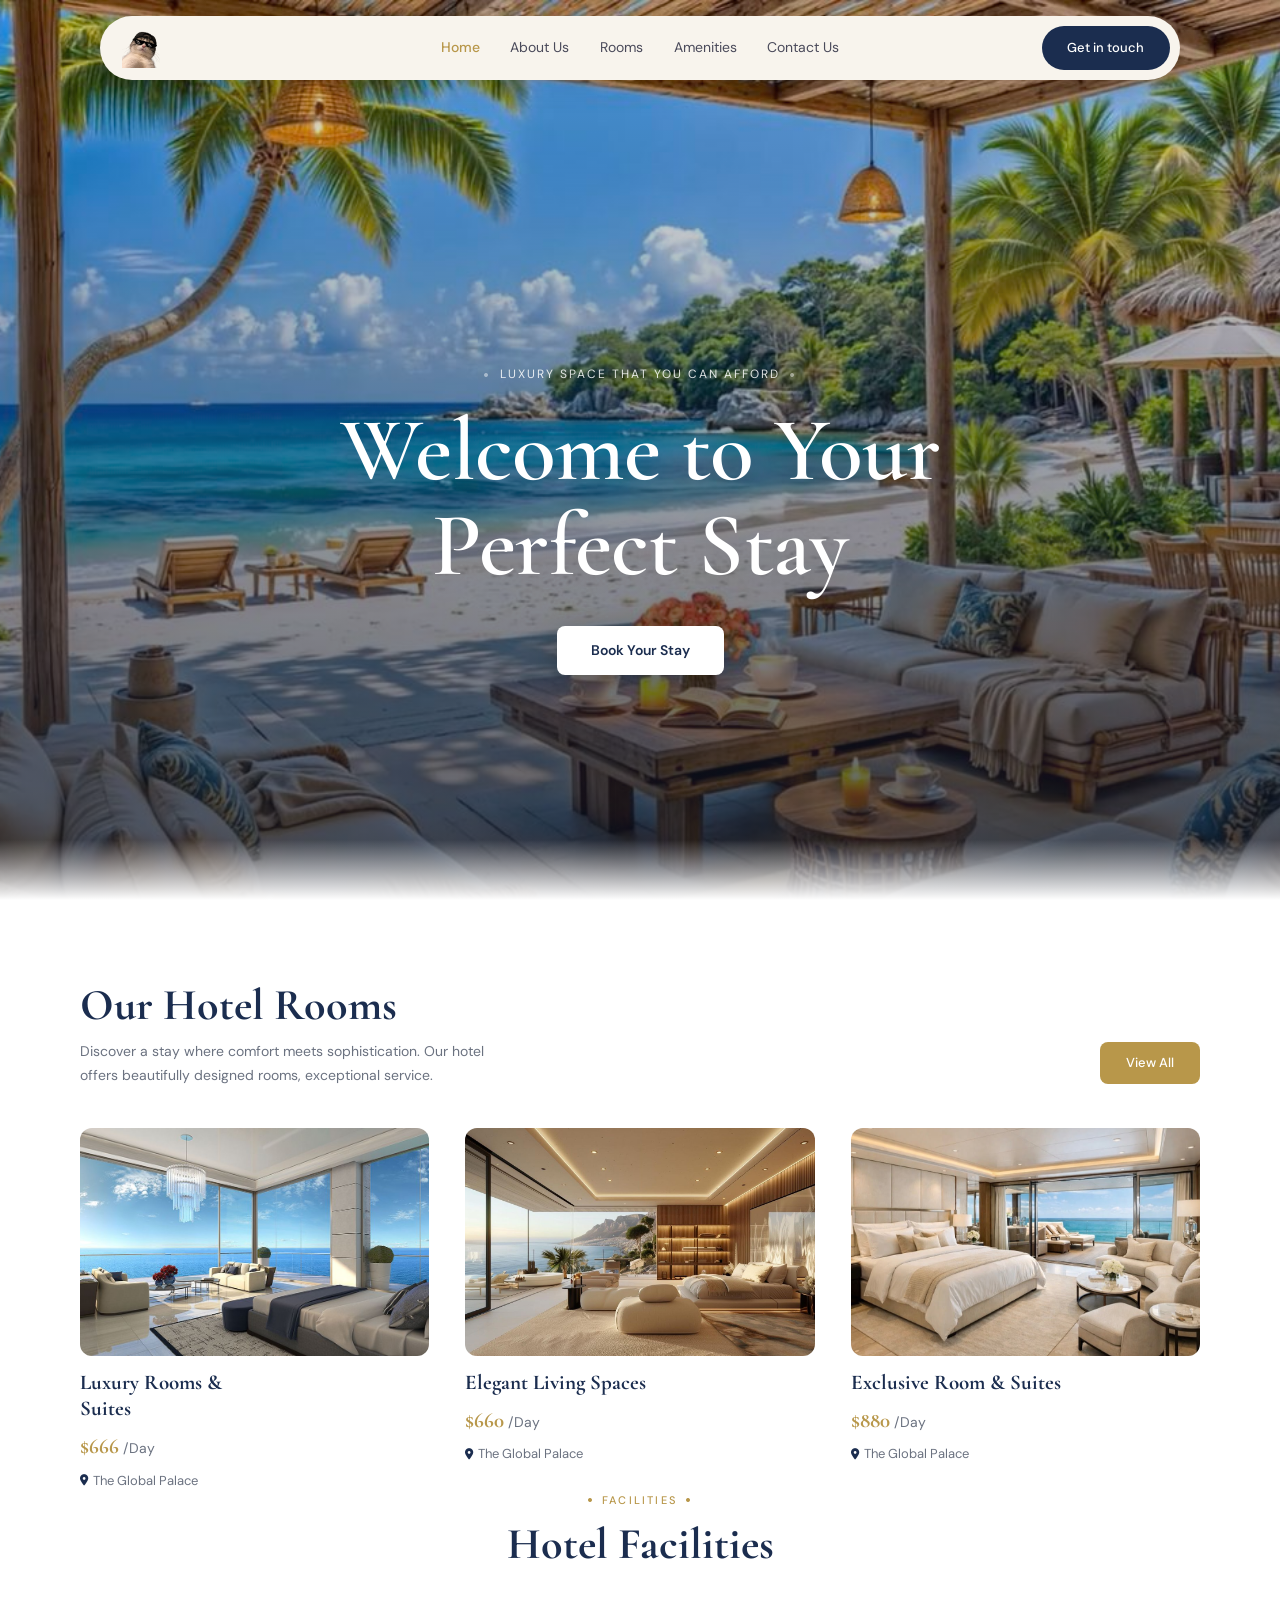
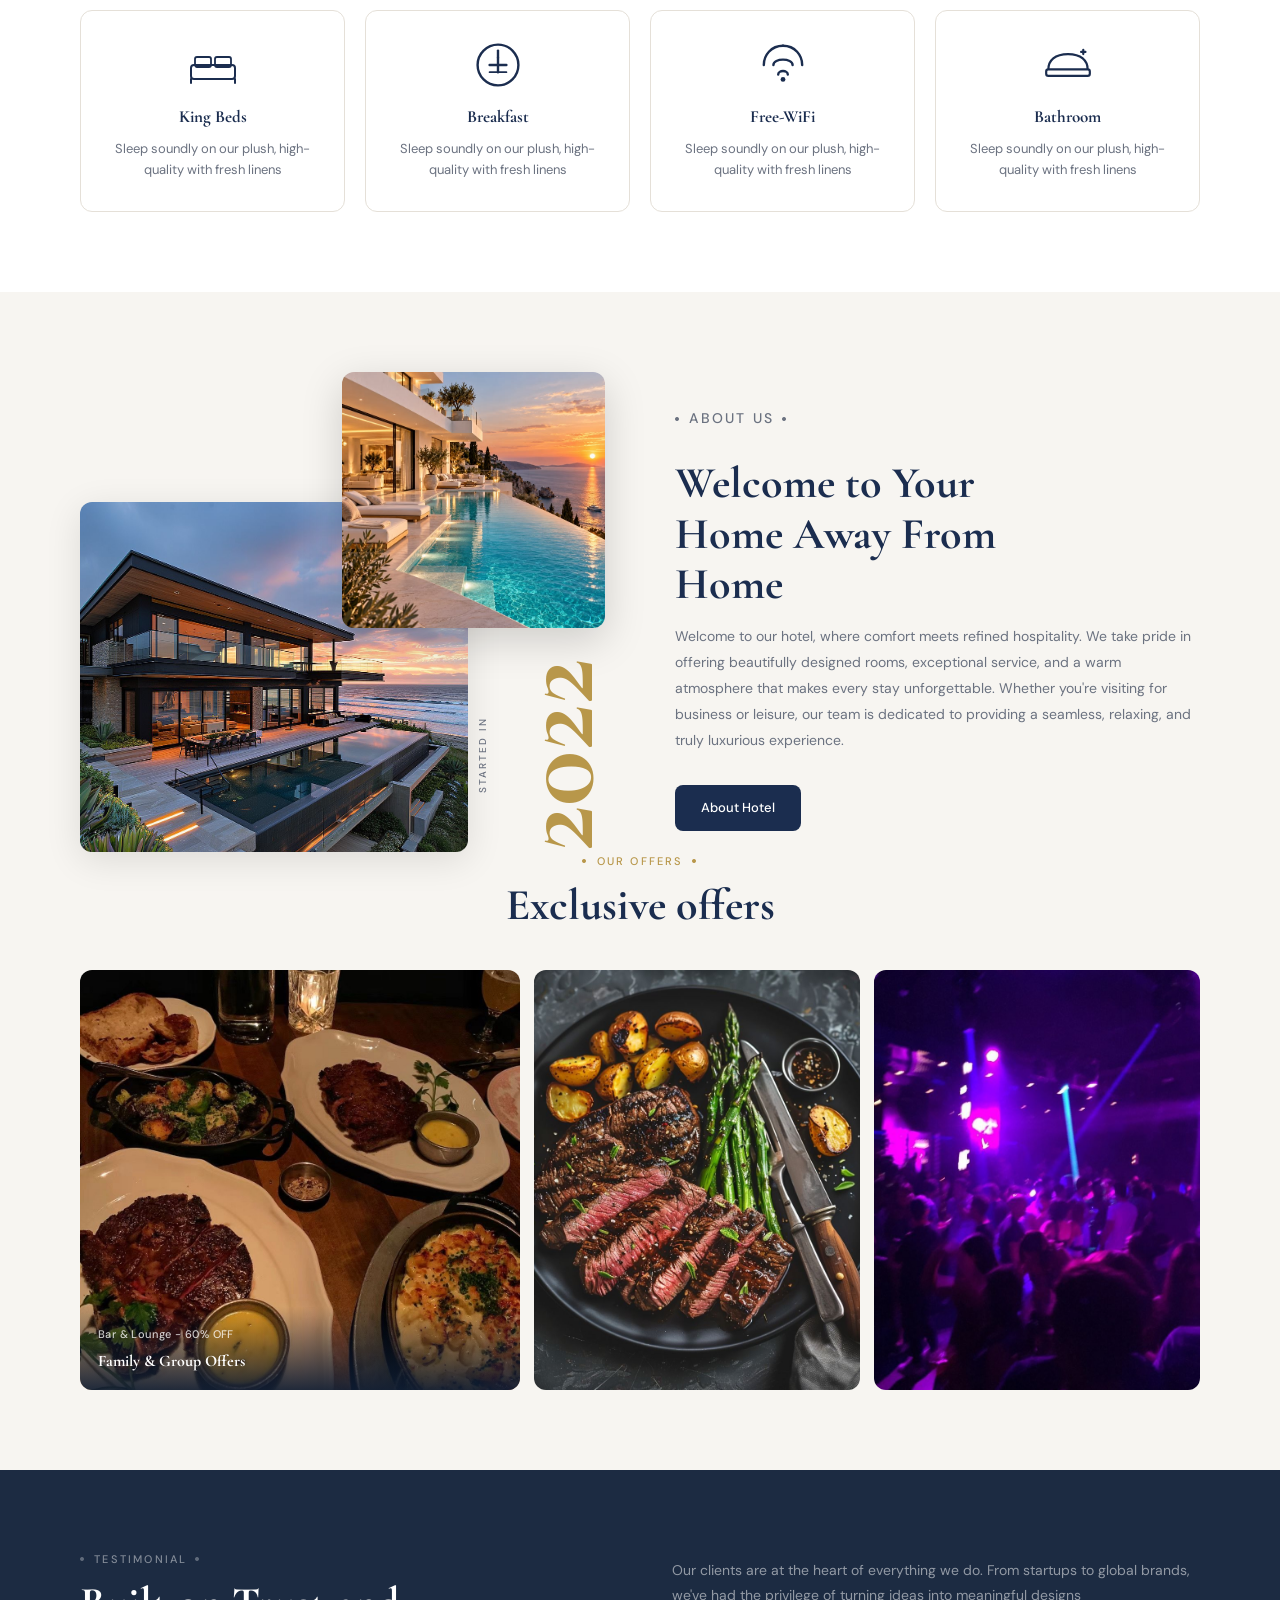
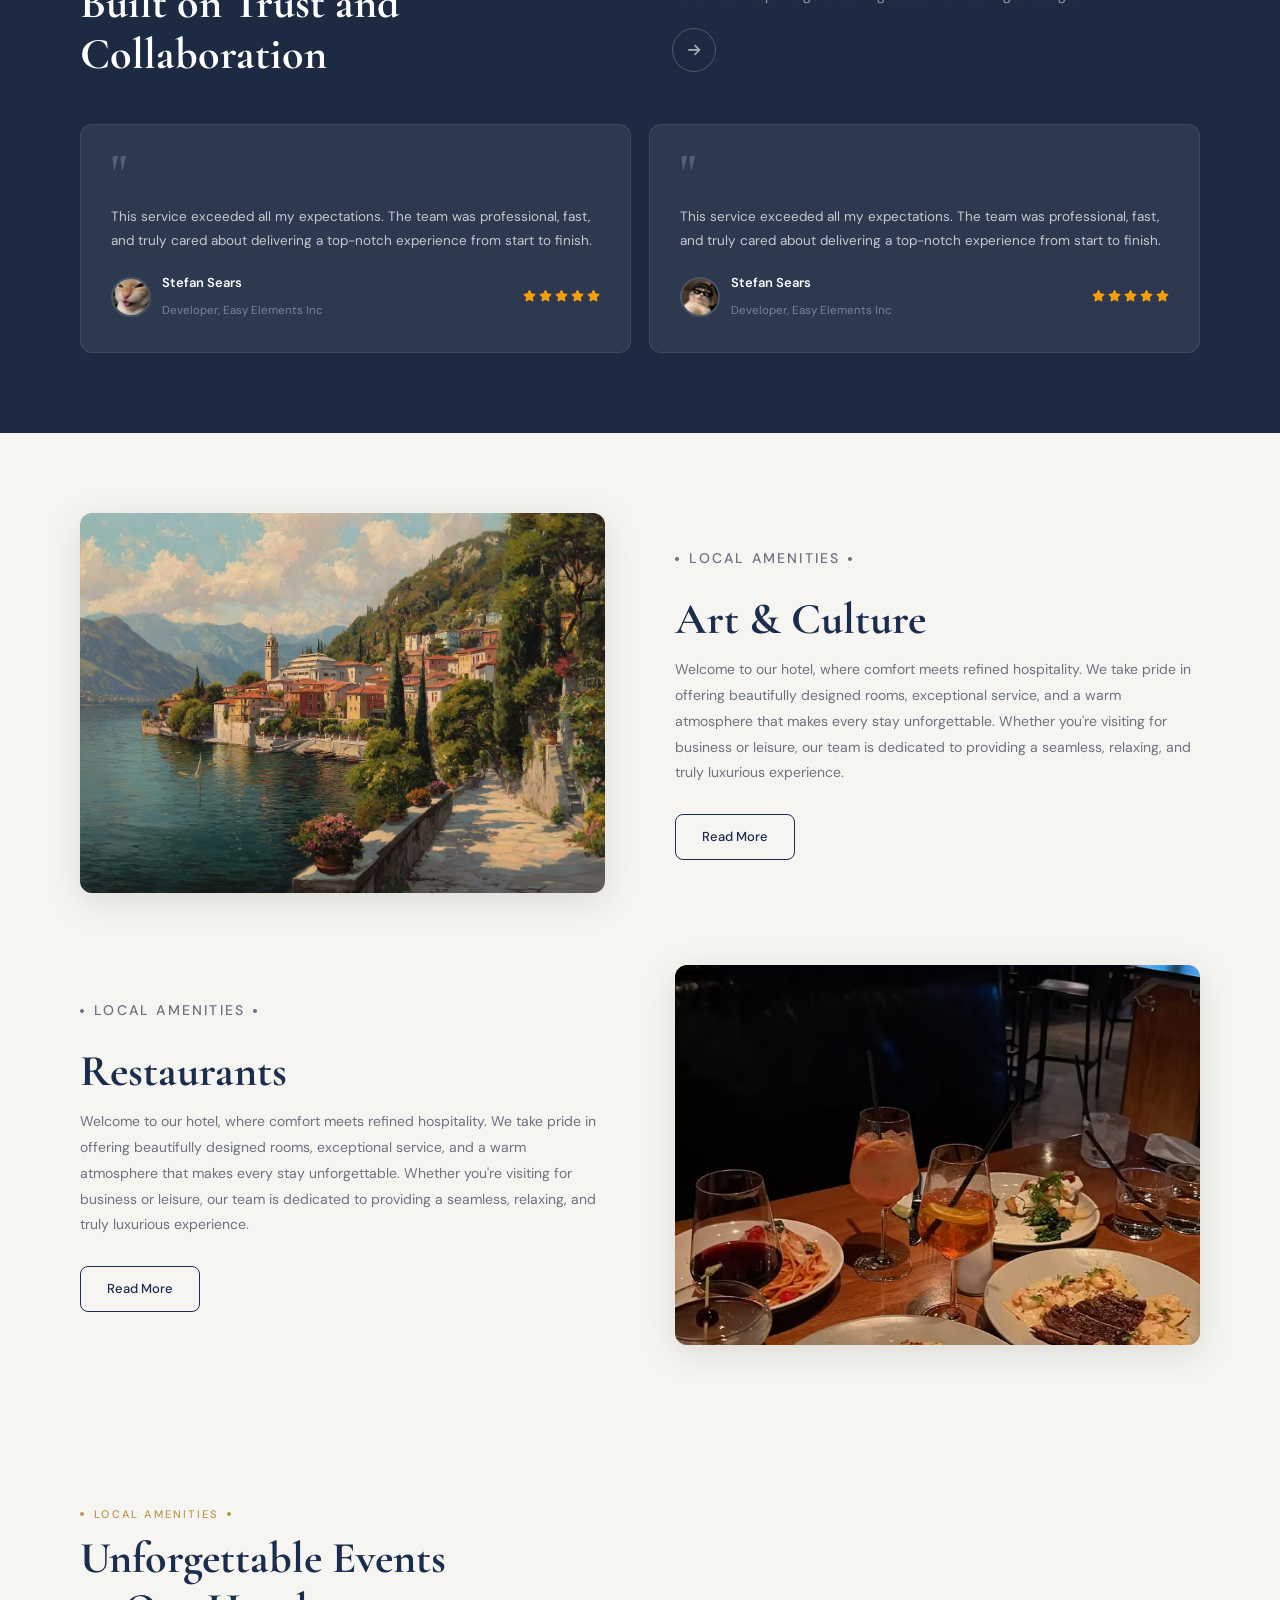
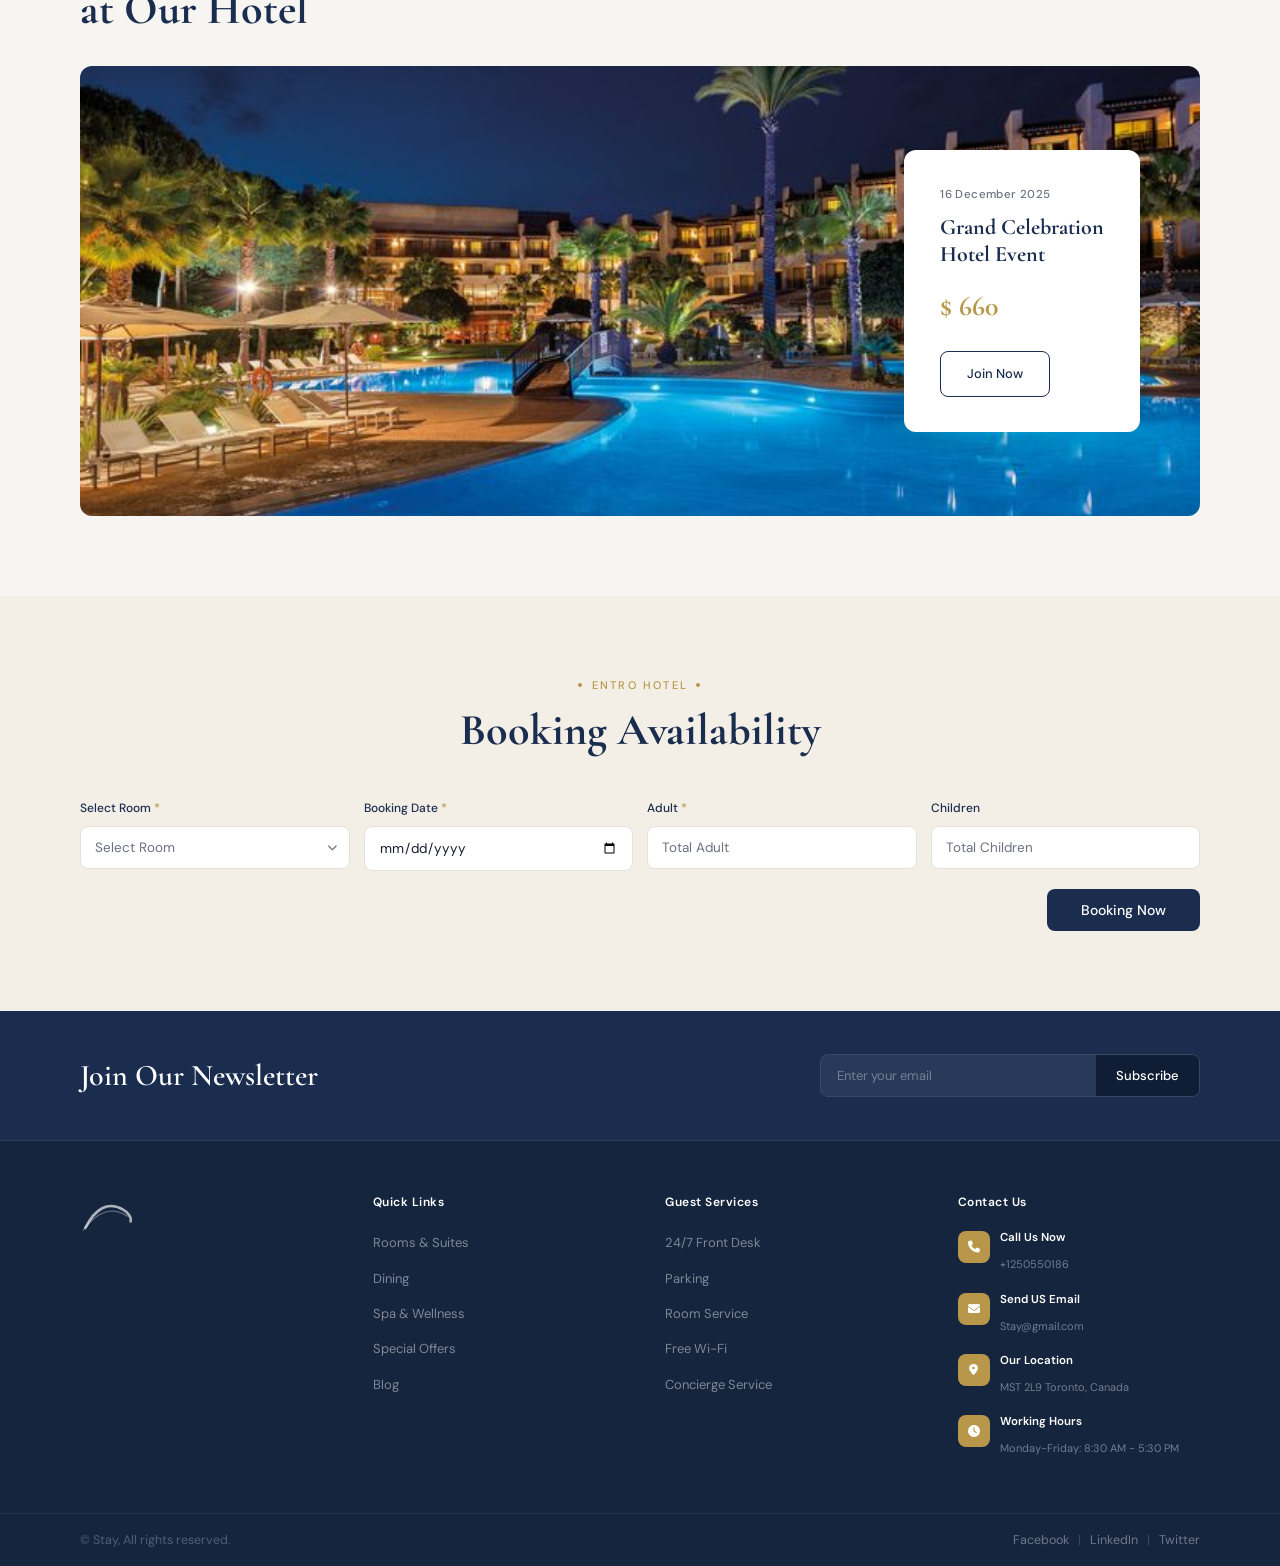
<file: index.html>
<!DOCTYPE html>
<html lang="en">
<head>
  <meta charset="UTF-8" />
  <meta name="viewport" content="width=device-width, initial-scale=1.0" />
  <meta name="description" content="Stay Luxury Hotel — Experience world-class comfort, beautifully designed rooms, fine dining and exceptional service in the heart of the city." />
  <title>Luxury Hotel</title>
  <link rel="preconnect" href="https://fonts.googleapis.com" />
  <link rel="preconnect" href="https://fonts.gstatic.com" crossorigin />
  <link href="https://fonts.googleapis.com/css2?family=Cormorant+Garamond:ital,wght@0,400;0,600;0,700;1,400;1,600&family=DM+Sans:wght@300;400;500;600&display=swap" rel="stylesheet" />
  <link rel="stylesheet" href="https://cdnjs.cloudflare.com/ajax/libs/font-awesome/6.5.0/css/all.min.css" />
  <link rel="stylesheet" href="style.css" />
</head>
<body>

  <header class="navbar" id="navbar">
    <div class="nav-pill">
      <a href="#home" class="nav-logo">
        <img src="images/img00.png" alt="Stay Hotel Logo" class="nav-logo-img" />
      </a>
      <nav class="nav-links" id="navLinks">
        <a href="#home" class="nav-link active">Home</a>
        <a href="#about" class="nav-link">About Us</a>
        <a href="#rooms" class="nav-link">Rooms</a>
        <a href="#amenities" class="nav-link">Amenities</a>
        <a href="#contact" class="nav-link">Contact Us</a>
      </nav>
      <a href="#booking" class="btn-touch">Get in touch</a>
      <button class="hamburger" id="hamburger" aria-label="Menu">
        <span></span><span></span><span></span>
      </button>
    </div>
  </header>

  <section class="hero" id="home">
    <div class="hero-bg">
      <img src="images/img.jpg" alt="Luxury Hotel" />
      <div class="hero-overlay"></div>
    </div>
    <div class="hero-content">
      <p class="hero-eyebrow">
        <i class="fas fa-circle"></i> Luxury Space That You Can Afford <i class="fas fa-circle"></i>
      </p>
      <h1 class="hero-title">Welcome to Your<br />Perfect Stay</h1>
      <a href="#rooms" class="btn-hero">Book Your Stay</a>
    </div>
  </section>

  <section class="rooms-fac-section" id="rooms">
    <div class="container">

      <div class="rooms-header">
        <div>
          <h2 class="sec-title">Our Hotel Rooms</h2>
          <p class="sec-desc">Discover a stay where comfort meets sophistication. Our hotel offers beautifully designed rooms, exceptional service.</p>
        </div>
        <a href="#" class="btn-view-all">View All</a>
      </div>
      <div class="rooms-grid">
        <div class="room-card reveal">
          <div class="room-img-wrap">
            <img src="images/img1.jpg" alt="Luxury Room" loading="lazy" />
          </div>
          <h3>Luxury Rooms &amp;<br />Suites</h3>
          <p class="room-price"><span>$666</span> /Day</p>
          <p class="room-loc"><i class="fas fa-location-dot"></i> The Global Palace</p>
        </div>
        <div class="room-card reveal reveal-d1">
          <div class="room-img-wrap">
            <img src="images/img2.jpg" alt="Elegant Living" loading="lazy" />
          </div>
          <h3>Elegant Living Spaces</h3>
          <p class="room-price"><span>$660</span> /Day</p>
          <p class="room-loc"><i class="fas fa-location-dot"></i> The Global Palace</p>
        </div>
        <div class="room-card reveal reveal-d2">
          <div class="room-img-wrap">
            <img src="images/img3.jpg" alt="Exclusive Suite" loading="lazy" />
          </div>
          <h3>Exclusive Room &amp; Suites</h3>
          <p class="room-price"><span>$880</span> /Day</p>
          <p class="room-loc"><i class="fas fa-location-dot"></i> The Global Palace</p>
        </div>
      </div>

      <div id="amenities">
        <p class="fac-eyebrow">
          <i class="fas fa-circle"></i> Facilities <i class="fas fa-circle"></i>
        </p>
        <h2 class="sec-title centered">Hotel Facilities</h2>
        <div class="fac-grid">
          <div class="fac-card reveal">
            <div class="fac-icon">
              <svg viewBox="0 0 48 36" fill="none"><rect x="2" y="18" width="44" height="14" rx="3" stroke="currentColor" stroke-width="2"/><rect x="6" y="10" width="16" height="10" rx="2" stroke="currentColor" stroke-width="1.8"/><rect x="26" y="10" width="16" height="10" rx="2" stroke="currentColor" stroke-width="1.8"/><line x1="2" y1="32" x2="2" y2="36" stroke="currentColor" stroke-width="2" stroke-linecap="round"/><line x1="46" y1="32" x2="46" y2="36" stroke="currentColor" stroke-width="2" stroke-linecap="round"/></svg>
            </div>
            <h4>King Beds</h4>
            <p>Sleep soundly on our plush, high-quality with fresh linens</p>
          </div>
          <div class="fac-card reveal reveal-d1">
            <div class="fac-icon">
              <svg viewBox="0 0 40 40" fill="none"><circle cx="20" cy="20" r="17" stroke="currentColor" stroke-width="2"/><line x1="20" y1="8" x2="20" y2="14" stroke="currentColor" stroke-width="2" stroke-linecap="round"/><path d="M13 20 H27 M20 14 L20 26" stroke="currentColor" stroke-width="2" stroke-linecap="round"/><path d="M13 26 L27 26" stroke="currentColor" stroke-width="1.5" stroke-linecap="round"/></svg>
            </div>
            <h4>Breakfast</h4>
            <p>Sleep soundly on our plush, high-quality with fresh linens</p>
          </div>
          <div class="fac-card reveal reveal-d2">
            <div class="fac-icon">
              <svg viewBox="0 0 40 36" fill="none"><path d="M20 2 C10 2 4 10 4 18" stroke="currentColor" stroke-width="2" stroke-linecap="round"/><path d="M20 2 C30 2 36 10 36 18" stroke="currentColor" stroke-width="2" stroke-linecap="round"/><path d="M12 18 C12 12 28 12 28 18" stroke="currentColor" stroke-width="2" stroke-linecap="round"/><path d="M16 26 C16 22 24 22 24 26" stroke="currentColor" stroke-width="2" stroke-linecap="round"/><circle cx="20" cy="30" r="2" fill="currentColor"/></svg>
            </div>
            <h4>Free-WiFi</h4>
            <p>Sleep soundly on our plush, high-quality with fresh linens</p>
          </div>
          <div class="fac-card reveal reveal-d3">
            <div class="fac-icon">
              <svg viewBox="0 0 44 36" fill="none"><path d="M4 22 C4 14 10 8 22 8 C34 8 40 14 40 22" stroke="currentColor" stroke-width="2" fill="none"/><rect x="2" y="22" width="40" height="6" rx="2" stroke="currentColor" stroke-width="2"/><path d="M36 8 L36 4 M38 6 L34 6" stroke="currentColor" stroke-width="2" stroke-linecap="round"/></svg>
            </div>
            <h4>Bathroom</h4>
            <p>Sleep soundly on our plush, high-quality with fresh linens</p>
          </div>
        </div>
      </div>

    </div>
  </section>

  <section class="about-offers-section" id="about">
    <div class="container">

      <div class="about-grid">
        <div class="about-imgs reveal">
          <div class="about-img-back">
            <img src="images/img4.jpg" alt="Hotel Pool" loading="lazy" />
          </div>
          <div class="about-img-front">
            <img src="images/img5.jpg" alt="Hotel Tower" loading="lazy" />
          </div>
          <div class="about-year-tag">
            <span class="year-label">Started In</span>
            <span class="year-num">2022</span>
          </div>
        </div>
        <div class="about-text reveal">
          <p class="eyebrow-row">
            <i class="fas fa-circle"></i> About Us <i class="fas fa-circle"></i>
          </p>
          <h2 class="sec-title">Welcome to Your<br />Home Away From<br />Home</h2>
          <p>Welcome to our hotel, where comfort meets refined hospitality. We take pride in offering beautifully designed rooms, exceptional service, and a warm atmosphere that makes every stay unforgettable. Whether you're visiting for business or leisure, our team is dedicated to providing a seamless, relaxing, and truly luxurious experience.</p>
          <a href="#rooms" class="btn-dark">About Hotel</a>
        </div>
      </div>

      <p class="eyebrow-row centered">
        <i class="fas fa-circle"></i> Our offers <i class="fas fa-circle"></i>
      </p>
      <h2 class="sec-title centered">Exclusive offers</h2>
      <div class="offers-grid">
        <div class="offer-card offer-lg reveal">
          <img src="images/img6.jpg" alt="Bar Lounge" />
          <div class="offer-caption">
            <span class="offer-pill">Bar &amp; Lounge - 60% OFF</span>
            <p>Family &amp; Group Offers</p>
          </div>
        </div>
        <div class="offer-card offer-sm reveal reveal-d1">
          <img src="images/img7.jpg" alt="Dining" />
        </div>
        <div class="offer-card offer-sm reveal reveal-d2">
          <img src="images/img8.jpg" alt="Couple" />
        </div>
      </div>

    </div>
  </section>

  <section class="testi-section">
    <div class="container">
      <div class="testi-top">
        <div class="testi-top-left">
          <p class="eyebrow-row light-row">
            <i class="fas fa-circle"></i> Testimonial <i class="fas fa-circle"></i>
          </p>
          <h2 class="sec-title white">Built on Trust and<br />Collaboration</h2>
        </div>
        <div class="testi-top-right">
          <p>Our clients are at the heart of everything we do. From startups to global brands, we've had the privilege of turning ideas into meaningful designs</p>
          <button class="testi-next-btn" id="testiNext" aria-label="Next">
            <i class="fas fa-arrow-right"></i>
          </button>
        </div>
      </div>
      <div class="testi-cards-row" id="testiRow">
        <div class="testi-card active">
          <div class="testi-quote">"</div>
          <p class="testi-body">This service exceeded all my expectations. The team was professional, fast, and truly cared about delivering a top-notch experience from start to finish.</p>
          <div class="testi-foot">
            <img src="images/img9.jpg" alt="Stefan Sears" />
            <div class="testi-meta">
              <strong>Stefan Sears</strong>
              <span>Developer, Easy Elements Inc</span>
            </div>
            <div class="testi-stars">
              <i class="fas fa-star"></i><i class="fas fa-star"></i><i class="fas fa-star"></i><i class="fas fa-star"></i><i class="fas fa-star"></i>
            </div>
          </div>
        </div>
        <div class="testi-card active">
          <div class="testi-quote">"</div>
          <p class="testi-body">This service exceeded all my expectations. The team was professional, fast, and truly cared about delivering a top-notch experience from start to finish.</p>
          <div class="testi-foot">
            <img src="images/img10.jpg" alt="Stefan Sears" />
            <div class="testi-meta">
              <strong>Stefan Sears</strong>
              <span>Developer, Easy Elements Inc</span>
            </div>
            <div class="testi-stars">
              <i class="fas fa-star"></i><i class="fas fa-star"></i><i class="fas fa-star"></i><i class="fas fa-star"></i><i class="fas fa-star"></i>
            </div>
          </div>
        </div>
        <div class="testi-card">
          <div class="testi-quote">"</div>
          <p class="testi-body">An exceptional experience from the moment we arrived. Every detail was thoughtfully curated, and the staff went above and beyond to ensure our comfort.</p>
          <div class="testi-foot">
            <img src="images/img03.jpg" alt="Maria Chen" />
            <div class="testi-meta">
              <strong>Maria Chen</strong>
              <span>Suite Guest, Grand Luxe</span>
            </div>
            <div class="testi-stars">
              <i class="fas fa-star"></i><i class="fas fa-star"></i><i class="fas fa-star"></i><i class="fas fa-star"></i><i class="fas fa-star"></i>
            </div>
          </div>
        </div>
        <div class="testi-card">
          <div class="testi-quote">"</div>
          <p class="testi-body">Absolutely stunning property. The rooms are impeccable, the food world-class, and the service made us feel truly at home. Will return again!</p>
          <div class="testi-foot">
            <img src="images/img04.jpg" alt="James Okon" />
            <div class="testi-meta">
              <strong>James Okon</strong>
              <span>Deluxe Guest, Grand Luxe</span>
            </div>
            <div class="testi-stars">
              <i class="fas fa-star"></i><i class="fas fa-star"></i><i class="fas fa-star"></i><i class="fas fa-star"></i><i class="fas fa-star"></i>
            </div>
          </div>
        </div>
      </div>
    </div>
  </section>

  <section class="local-section" id="culture">
    <div class="container">
      <div class="local-row">
        <div class="local-img reveal">
          <img src="images/img01.jpg" alt="Art and Culture" />
        </div>
        <div class="local-text reveal">
          <p class="eyebrow-row">
            <i class="fas fa-circle"></i> Local Amenities <i class="fas fa-circle"></i>
          </p>
          <h2 class="sec-title">Art &amp; Culture</h2>
          <p>Welcome to our hotel, where comfort meets refined hospitality. We take pride in offering beautifully designed rooms, exceptional service, and a warm atmosphere that makes every stay unforgettable. Whether you're visiting for business or leisure, our team is dedicated to providing a seamless, relaxing, and truly luxurious experience.</p>
          <a href="#" class="btn-outline-dark">Read More</a>
        </div>
      </div>

      <div class="local-row local-row-reverse">
        <div class="local-text reveal">
          <p class="eyebrow-row">
            <i class="fas fa-circle"></i> Local Amenities <i class="fas fa-circle"></i>
          </p>
          <h2 class="sec-title">Restaurants</h2>
          <p>Welcome to our hotel, where comfort meets refined hospitality. We take pride in offering beautifully designed rooms, exceptional service, and a warm atmosphere that makes every stay unforgettable. Whether you're visiting for business or leisure, our team is dedicated to providing a seamless, relaxing, and truly luxurious experience.</p>
          <a href="#" class="btn-outline-dark">Read More</a>
        </div>
        <div class="local-img reveal">
          <img src="images/img02.jpg" alt="Restaurant" />
        </div>
      </div>
    </div>
  </section>

  <section class="events-section">
    <div class="container">
      <p class="eyebrow-row">
        <i class="fas fa-circle"></i> Local Amenities <i class="fas fa-circle"></i>
      </p>
      <h2 class="sec-title">Unforgettable Events<br />at Our Hotel</h2>
      <div class="event-wrap reveal">
        <div class="event-img">
          <img src="images/img05.jpg" alt="Hotel Event" />
        </div>
        <div class="event-box">
          <span class="event-date">16 December 2025</span>
          <h3>Grand Celebration<br />Hotel Event</h3>
          <div class="event-price">$ 660</div>
          <a href="#booking" class="btn-outline-dark">Join Now</a>
        </div>
      </div>
    </div>
  </section>

  <section class="booking-section" id="booking">
    <div class="container">
      <p class="eyebrow-row centered">
        <i class="fas fa-circle"></i> Entro Hotel <i class="fas fa-circle"></i>
      </p>
      <h2 class="sec-title centered">Booking Availability</h2>
      <form class="booking-form" id="bookingForm">
        <div class="booking-fields">
          <div class="booking-field">
            <label>Select Room <span>*</span></label>
            <div class="select-wrap">
              <select>
                <option value="">Select Room</option>
                <option>Luxury Rooms &amp; Suites</option>
                <option>Elegant Living Spaces</option>
                <option>Exclusive Room &amp; Suites</option>
              </select>
              <i class="fas fa-chevron-down"></i>
            </div>
          </div>
          <div class="booking-field">
            <label>Booking Date <span>*</span></label>
            <input type="date" />
          </div>
          <div class="booking-field">
            <label>Adult <span>*</span></label>
            <input type="number" placeholder="Total Adult" min="1" />
          </div>
          <div class="booking-field">
            <label>Children</label>
            <input type="number" placeholder="Total Children" min="0" />
          </div>
        </div>
        <div class="booking-submit">
          <button type="submit" class="btn-book-now">Booking Now</button>
        </div>
      </form>
    </div>
  </section>

  <div id="contact"></div>
  <footer class="footer">

    <div class="footer-nl">
      <div class="container nl-inner">
        <h2 class="nl-title">Join Our Newsletter</h2>
        <form class="nl-form" id="nlForm">
          <input type="email" placeholder="Enter your email" required />
          <button type="submit">Subscribe</button>
        </form>
      </div>
    </div>

    <div class="footer-body">
      <div class="container footer-cols">
        <div class="footer-brand">
          <svg width="56" height="36" viewBox="0 0 52 32" fill="none">
            <path d="M5 28 C14 10, 26 3, 40 11 C44 13, 48 18, 47 22" stroke="rgba(255,255,255,0.65)" stroke-width="2.4" fill="none" stroke-linecap="round"/>
            <path d="M3 30 C15 14, 28 7, 44 17" stroke="rgba(255,255,255,0.3)" stroke-width="1.3" fill="none" stroke-linecap="round"/>
          </svg>
        </div>

        <div class="footer-col">
          <h5>Quick Links</h5>
          <ul>
            <li><a href="#rooms">Rooms &amp; Suites</a></li>
            <li><a href="#">Dining</a></li>
            <li><a href="#">Spa &amp; Wellness</a></li>
            <li><a href="#">Special Offers</a></li>
            <li><a href="#">Blog</a></li>
          </ul>
        </div>

        <div class="footer-col">
          <h5>Guest Services</h5>
          <ul>
            <li><a href="#">24/7 Front Desk</a></li>
            <li><a href="#">Parking</a></li>
            <li><a href="#">Room Service</a></li>
            <li><a href="#">Free Wi-Fi</a></li>
            <li><a href="#">Concierge Service</a></li>
          </ul>
        </div>

        <div class="footer-col footer-contact">
          <h5>Contact Us</h5>
          <div class="contact-grid">
            <div class="contact-item">
              <div class="contact-icon"><i class="fas fa-phone"></i></div>
              <div><strong>Call Us Now</strong><span>+1250550186</span></div>
            </div>
            <div class="contact-item">
              <div class="contact-icon"><i class="fas fa-envelope"></i></div>
              <div><strong>Send US Email</strong><span>Stay@gmail.com</span></div>
            </div>
            <div class="contact-item">
              <div class="contact-icon"><i class="fas fa-location-dot"></i></div>
              <div><strong>Our Location</strong><span>MST 2L9 Toronto, Canada</span></div>
            </div>
            <div class="contact-item">
              <div class="contact-icon"><i class="fas fa-clock"></i></div>
              <div><strong>Working Hours</strong><span>Monday-Friday: 8:30 AM - 5:30 PM</span></div>
            </div>
          </div>
        </div>
      </div>
    </div>

    <div class="footer-bottom">
      <div class="container footer-bottom-row">
        <p>© Stay, All rights reserved.</p>
        <div class="footer-social-links">
          <a href="#">Facebook</a><span>|</span>
          <a href="#">LinkedIn</a><span>|</span>
          <a href="#">Twitter</a>
        </div>
      </div>
    </div>

  </footer>

  <button class="back-to-top" id="backToTop" aria-label="Back to top">
    <i class="fas fa-arrow-up"></i>
  </button>

  <script src="script.js"></script>
</body>
</html>
</file>
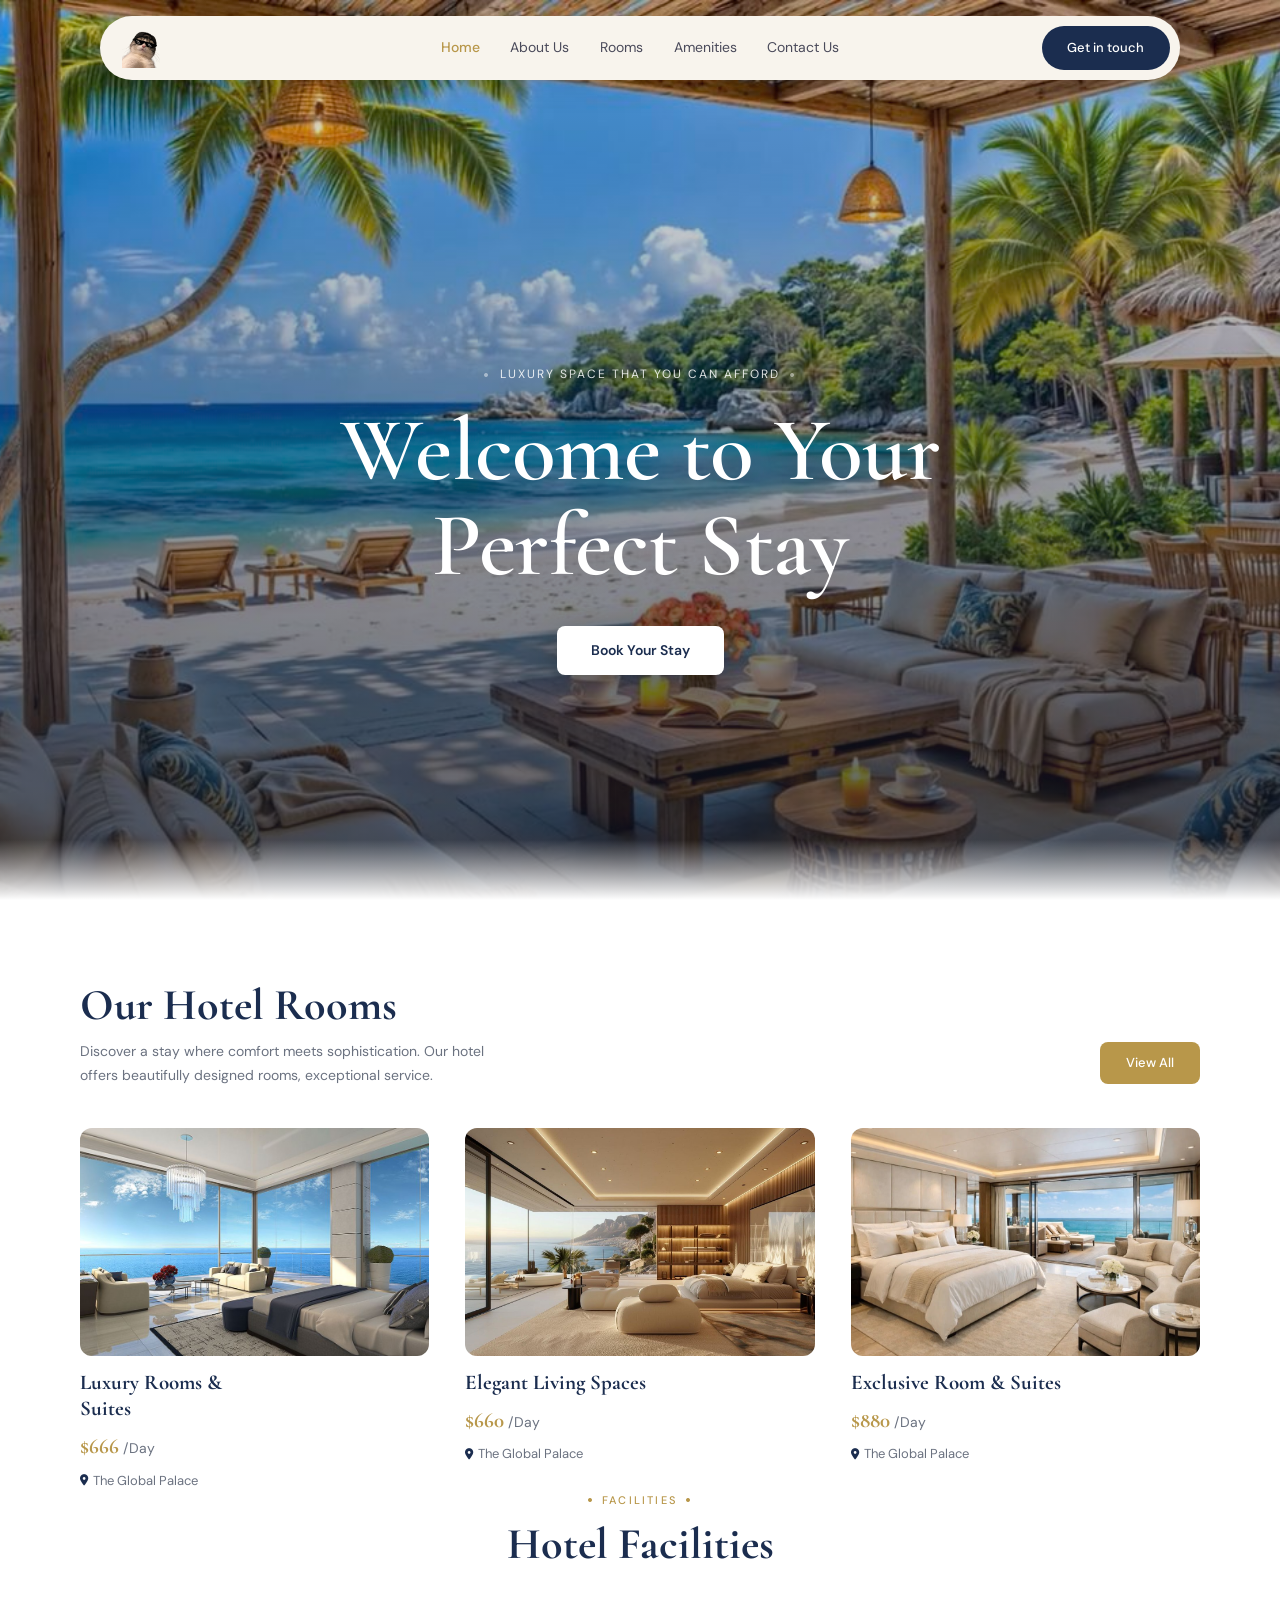
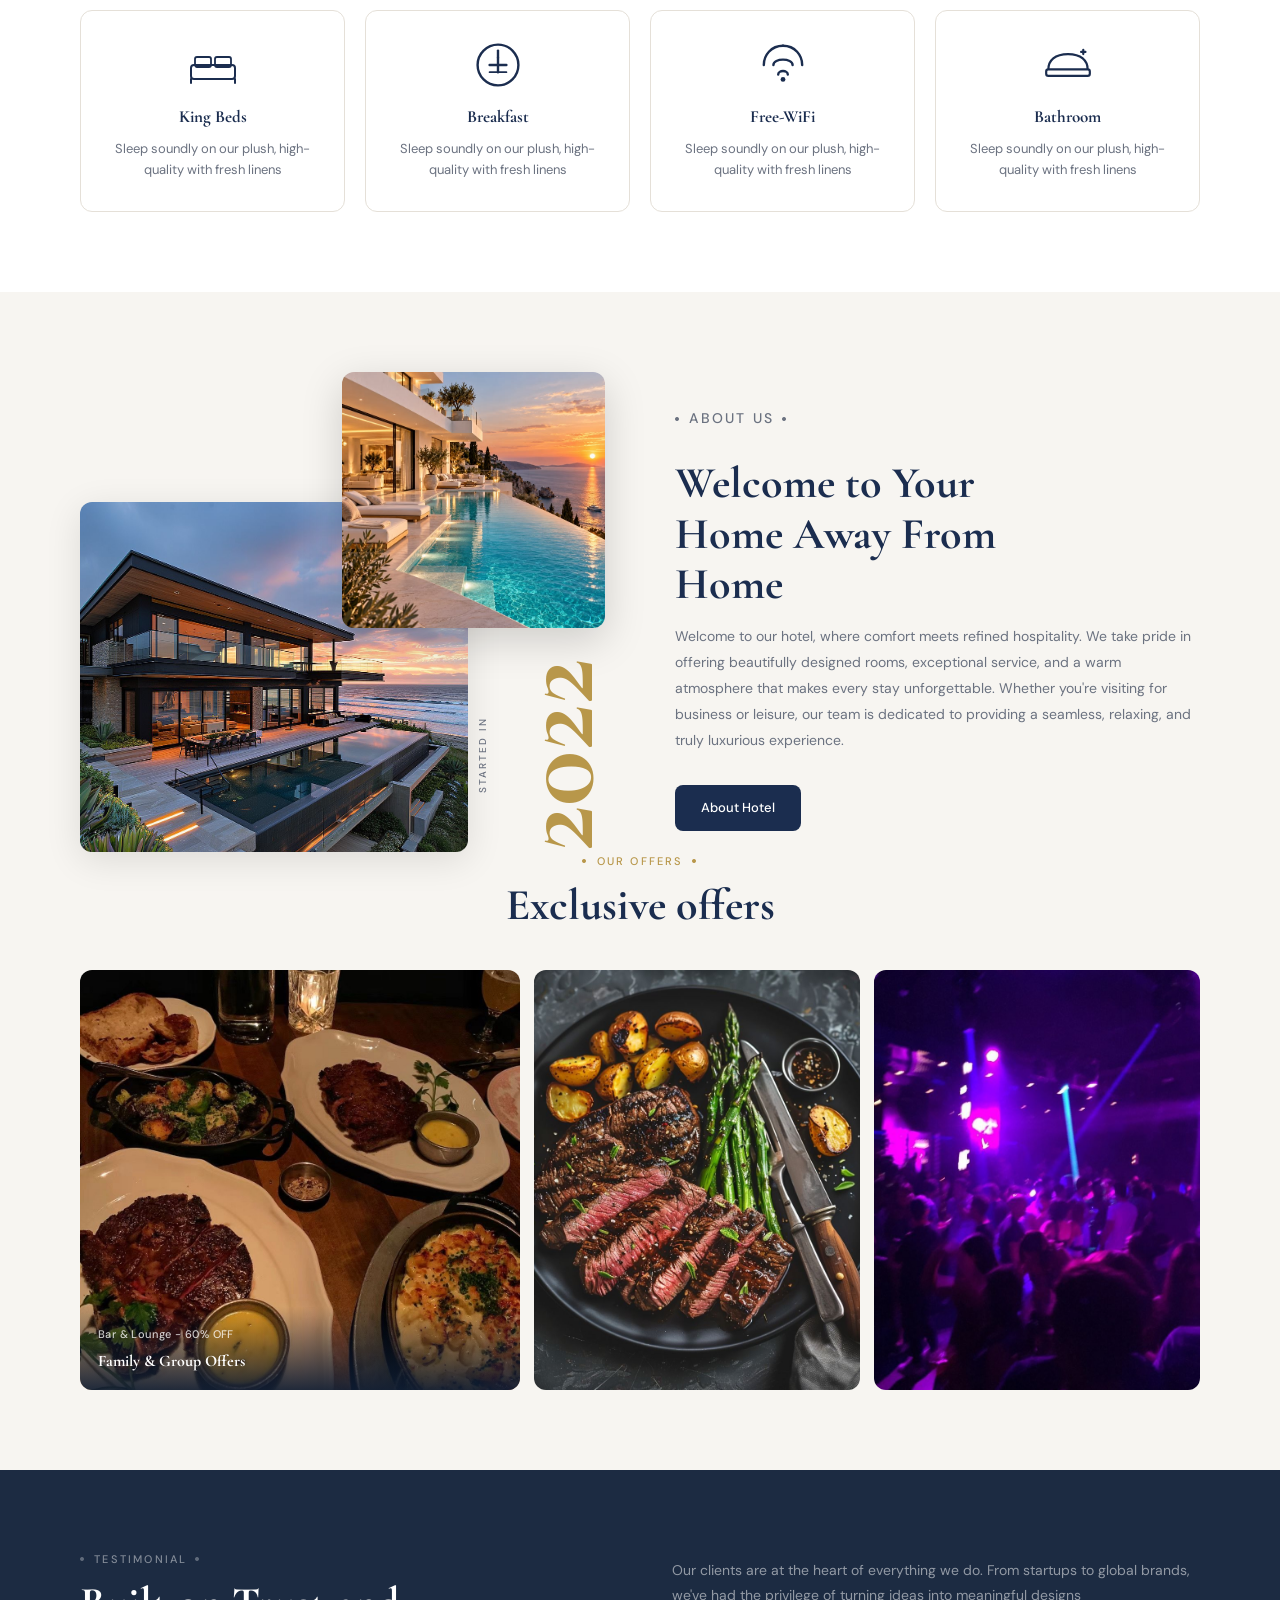
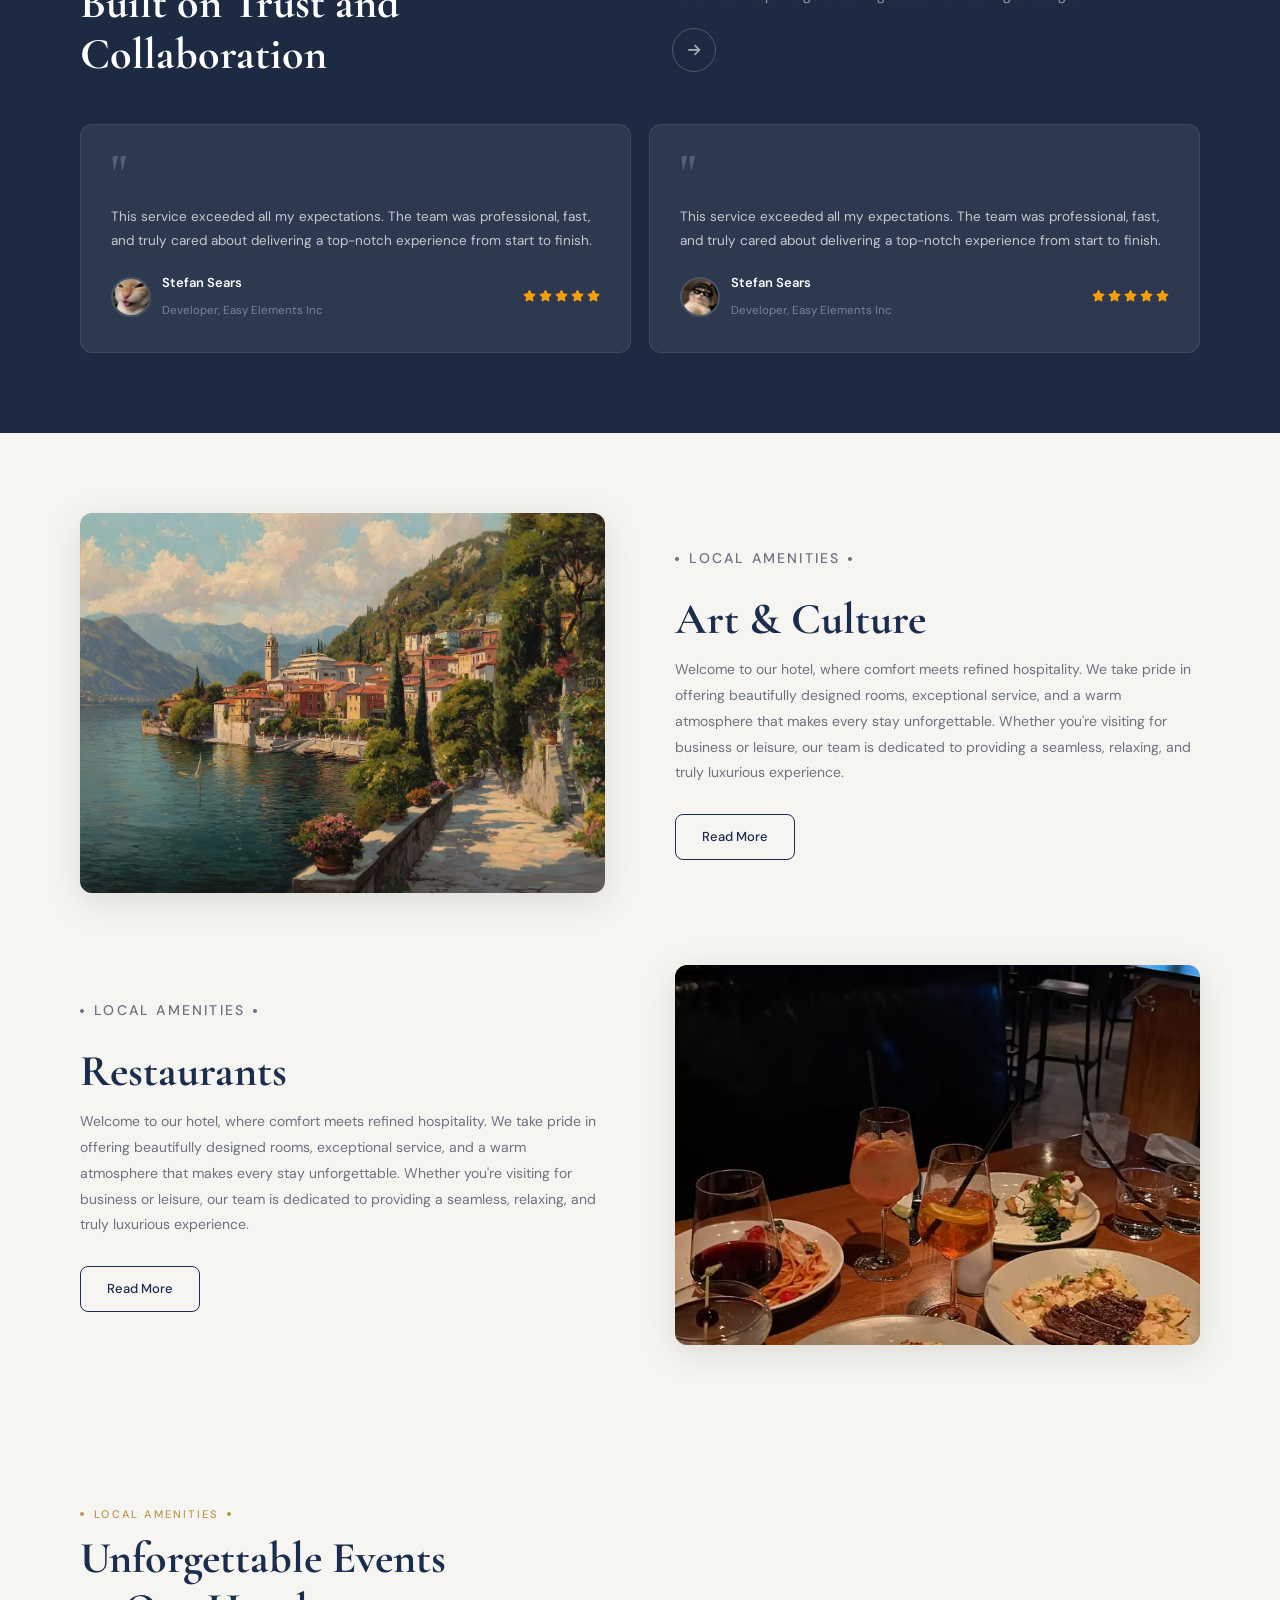
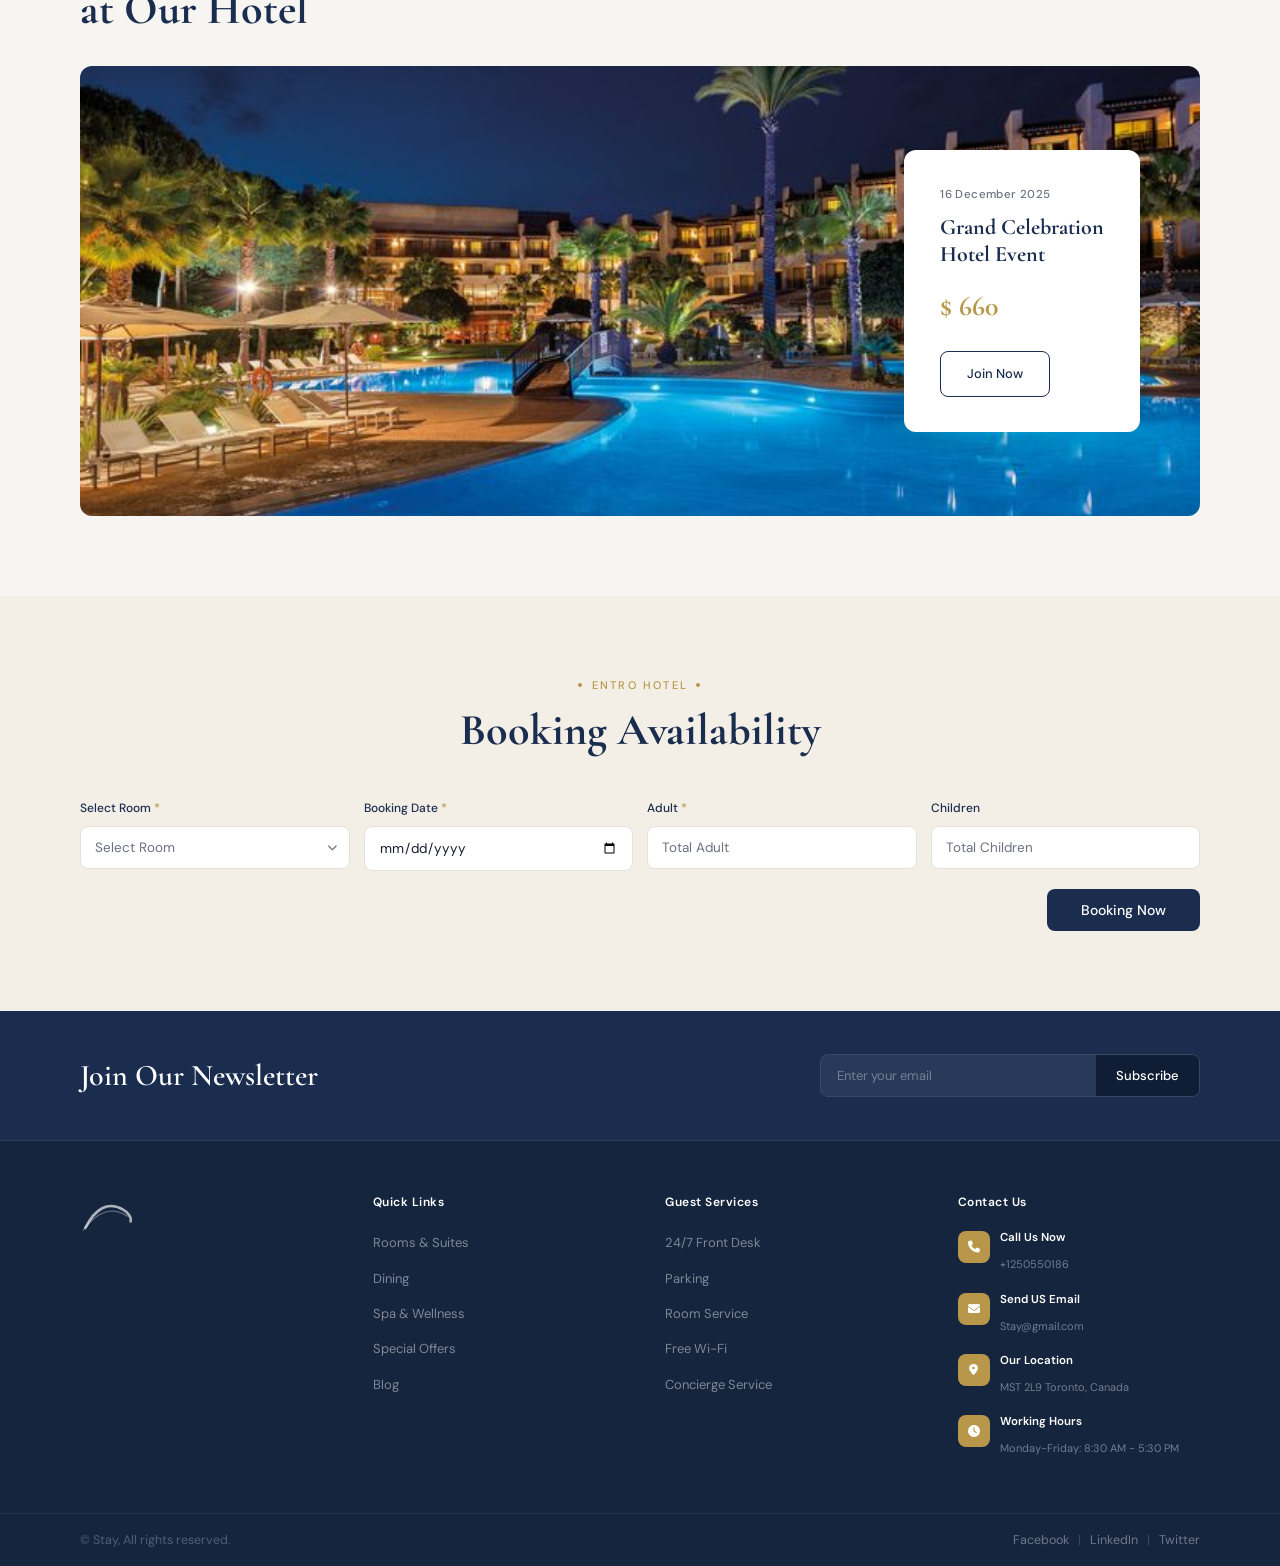
<file: html/index.html>
<!DOCTYPE html>
<html lang="en">
<head>
  <meta charset="UTF-8" />
  <meta name="viewport" content="width=device-width, initial-scale=1.0" />
  <meta name="description" content="Stay Luxury Hotel — Experience world-class comfort, beautifully designed rooms, fine dining and exceptional service in the heart of the city." />
  <title>Luxury Hotel</title>
  <link rel="preconnect" href="https://fonts.googleapis.com" />
  <link rel="preconnect" href="https://fonts.gstatic.com" crossorigin />
  <link href="https://fonts.googleapis.com/css2?family=Cormorant+Garamond:ital,wght@0,400;0,600;0,700;1,400;1,600&family=DM+Sans:wght@300;400;500;600&display=swap" rel="stylesheet" />
  <link rel="stylesheet" href="https://cdnjs.cloudflare.com/ajax/libs/font-awesome/6.5.0/css/all.min.css" />
  <link rel="stylesheet" href="../style.css" />
</head>
<body>

  <header class="navbar" id="navbar">
    <div class="nav-pill">
      <a href="#home" class="nav-logo">
        <img src="../images/img00.png" alt="Stay Hotel Logo" class="nav-logo-img" />
      </a>
      <nav class="nav-links" id="navLinks">
        <a href="#home" class="nav-link active">Home</a>
        <a href="#about" class="nav-link">About Us</a>
        <a href="#rooms" class="nav-link">Rooms</a>
        <a href="#amenities" class="nav-link">Amenities</a>
        <a href="#contact" class="nav-link">Contact Us</a>
      </nav>
      <a href="#booking" class="btn-touch">Get in touch</a>
      <button class="hamburger" id="hamburger" aria-label="Menu">
        <span></span><span></span><span></span>
      </button>
    </div>
  </header>

  <section class="hero" id="home">
    <div class="hero-bg">
      <img src="../images/img.jpg" alt="Luxury Hotel" />
      <div class="hero-overlay"></div>
    </div>
    <div class="hero-content">
      <p class="hero-eyebrow">
        <i class="fas fa-circle"></i> Luxury Space That You Can Afford <i class="fas fa-circle"></i>
      </p>
      <h1 class="hero-title">Welcome to Your<br />Perfect Stay</h1>
      <a href="#rooms" class="btn-hero">Book Your Stay</a>
    </div>
  </section>

  <section class="rooms-fac-section" id="rooms">
    <div class="container">

      <div class="rooms-header">
        <div>
          <h2 class="sec-title">Our Hotel Rooms</h2>
          <p class="sec-desc">Discover a stay where comfort meets sophistication. Our hotel offers beautifully designed rooms, exceptional service.</p>
        </div>
        <a href="#" class="btn-view-all">View All</a>
      </div>
      <div class="rooms-grid">
        <div class="room-card reveal">
          <div class="room-img-wrap">
            <img src="../images/img1.jpg" alt="Luxury Room" loading="lazy" />
          </div>
          <h3>Luxury Rooms &amp;<br />Suites</h3>
          <p class="room-price"><span>$666</span> /Day</p>
          <p class="room-loc"><i class="fas fa-location-dot"></i> The Global Palace</p>
        </div>
        <div class="room-card reveal reveal-d1">
          <div class="room-img-wrap">
            <img src="../images/img2.jpg" alt="Elegant Living" loading="lazy" />
          </div>
          <h3>Elegant Living Spaces</h3>
          <p class="room-price"><span>$660</span> /Day</p>
          <p class="room-loc"><i class="fas fa-location-dot"></i> The Global Palace</p>
        </div>
        <div class="room-card reveal reveal-d2">
          <div class="room-img-wrap">
            <img src="../images/img3.jpg" alt="Exclusive Suite" loading="lazy" />
          </div>
          <h3>Exclusive Room &amp; Suites</h3>
          <p class="room-price"><span>$880</span> /Day</p>
          <p class="room-loc"><i class="fas fa-location-dot"></i> The Global Palace</p>
        </div>
      </div>

      <div id="amenities">
        <p class="fac-eyebrow">
          <i class="fas fa-circle"></i> Facilities <i class="fas fa-circle"></i>
        </p>
        <h2 class="sec-title centered">Hotel Facilities</h2>
        <div class="fac-grid">
        <div class="fac-card reveal">
          <div class="fac-icon">
            <svg viewBox="0 0 48 36" fill="none"><rect x="2" y="18" width="44" height="14" rx="3" stroke="currentColor" stroke-width="2"/><rect x="6" y="10" width="16" height="10" rx="2" stroke="currentColor" stroke-width="1.8"/><rect x="26" y="10" width="16" height="10" rx="2" stroke="currentColor" stroke-width="1.8"/><line x1="2" y1="32" x2="2" y2="36" stroke="currentColor" stroke-width="2" stroke-linecap="round"/><line x1="46" y1="32" x2="46" y2="36" stroke="currentColor" stroke-width="2" stroke-linecap="round"/></svg>
          </div>
          <h4>King Beds</h4>
          <p>Sleep soundly on our plush, high-quality with fresh linens</p>
        </div>
        <div class="fac-card reveal reveal-d1">
          <div class="fac-icon">
            <svg viewBox="0 0 40 40" fill="none"><circle cx="20" cy="20" r="17" stroke="currentColor" stroke-width="2"/><line x1="20" y1="8" x2="20" y2="14" stroke="currentColor" stroke-width="2" stroke-linecap="round"/><path d="M13 20 H27 M20 14 L20 26" stroke="currentColor" stroke-width="2" stroke-linecap="round"/><path d="M13 26 L27 26" stroke="currentColor" stroke-width="1.5" stroke-linecap="round"/></svg>
          </div>
          <h4>Breakfast</h4>
          <p>Sleep soundly on our plush, high-quality with fresh linens</p>
        </div>
        <div class="fac-card reveal reveal-d2">
          <div class="fac-icon">
            <svg viewBox="0 0 40 36" fill="none"><path d="M20 2 C10 2 4 10 4 18" stroke="currentColor" stroke-width="2" stroke-linecap="round"/><path d="M20 2 C30 2 36 10 36 18" stroke="currentColor" stroke-width="2" stroke-linecap="round"/><path d="M12 18 C12 12 28 12 28 18" stroke="currentColor" stroke-width="2" stroke-linecap="round"/><path d="M16 26 C16 22 24 22 24 26" stroke="currentColor" stroke-width="2" stroke-linecap="round"/><circle cx="20" cy="30" r="2" fill="currentColor"/></svg>
          </div>
          <h4>Free-WiFi</h4>
          <p>Sleep soundly on our plush, high-quality with fresh linens</p>
        </div>
        <div class="fac-card reveal reveal-d3">
          <div class="fac-icon">
            <svg viewBox="0 0 44 36" fill="none"><path d="M4 22 C4 14 10 8 22 8 C34 8 40 14 40 22" stroke="currentColor" stroke-width="2" fill="none"/><rect x="2" y="22" width="40" height="6" rx="2" stroke="currentColor" stroke-width="2"/><path d="M36 8 L36 4 M38 6 L34 6" stroke="currentColor" stroke-width="2" stroke-linecap="round"/></svg>
          </div>
          <h4>Bathroom</h4>
          <p>Sleep soundly on our plush, high-quality with fresh linens</p>
        </div>
      </div>
      </div>

    </div>
  </section>

  <section class="about-offers-section" id="about">
    <div class="container">

      <div class="about-grid">
        <div class="about-imgs reveal">
          <div class="about-img-back">
            <img src="../images/img4.jpg" alt="Hotel Pool" loading="lazy" />
          </div>
          <div class="about-img-front">
            <img src="../images/img5.jpg" alt="Hotel Tower" loading="lazy" />
          </div>
          <div class="about-year-tag">
            <span class="year-label">Started In</span>
            <span class="year-num">2022</span>
          </div>
        </div>
        <div class="about-text reveal">
          <p class="eyebrow-row">
            <i class="fas fa-circle"></i> About Us <i class="fas fa-circle"></i>
          </p>
          <h2 class="sec-title">Welcome to Your<br />Home Away From<br />Home</h2>
          <p>Welcome to our hotel, where comfort meets refined hospitality. We take pride in offering beautifully designed rooms, exceptional service, and a warm atmosphere that makes every stay unforgettable. Whether you're visiting for business or leisure, our team is dedicated to providing a seamless, relaxing, and truly luxurious experience.</p>
          <a href="#rooms" class="btn-dark">About Hotel</a>
        </div>
      </div>

      <p class="eyebrow-row centered">
        <i class="fas fa-circle"></i> Our offers <i class="fas fa-circle"></i>
      </p>
      <h2 class="sec-title centered">Exclusive offers</h2>
      <div class="offers-grid">
        <div class="offer-card offer-lg reveal">
          <img src="../images/img6.jpg" alt="Bar Lounge" />
          <div class="offer-caption">
            <span class="offer-pill">Bar &amp; Lounge - 60% OFF</span>
            <p>Family &amp; Group Offers</p>
          </div>
        </div>
        <div class="offer-card offer-sm reveal reveal-d1">
          <img src="../images/img7.jpg" alt="Dining" />
        </div>
        <div class="offer-card offer-sm reveal reveal-d2">
          <img src="../images/img8.jpg" alt="Couple" />
        </div>
      </div>

    </div>
  </section>

  <section class="testi-section">
    <div class="container">
      <div class="testi-top">
        <div class="testi-top-left">
          <p class="eyebrow-row light-row">
            <i class="fas fa-circle"></i> Testimonial <i class="fas fa-circle"></i>
          </p>
          <h2 class="sec-title white">Built on Trust and<br />Collaboration</h2>
        </div>
        <div class="testi-top-right">
          <p>Our clients are at the heart of everything we do. From startups to global brands, we've had the privilege of turning ideas into meaningful designs</p>
          <button class="testi-next-btn" id="testiNext" aria-label="Next">
            <i class="fas fa-arrow-right"></i>
          </button>
        </div>
      </div>
      <div class="testi-cards-row" id="testiRow">
        <div class="testi-card active">
          <div class="testi-quote">"</div>
          <p class="testi-body">This service exceeded all my expectations. The team was professional, fast, and truly cared about delivering a top-notch experience from start to finish.</p>
          <div class="testi-foot">
            <img src="../images/img9.jpg" alt="Stefan Sears" />
            <div class="testi-meta">
              <strong>Stefan Sears</strong>
              <span>Developer, Easy Elements Inc</span>
            </div>
            <div class="testi-stars">
              <i class="fas fa-star"></i><i class="fas fa-star"></i><i class="fas fa-star"></i><i class="fas fa-star"></i><i class="fas fa-star"></i>
            </div>
          </div>
        </div>
        <div class="testi-card active">
          <div class="testi-quote">"</div>
          <p class="testi-body">This service exceeded all my expectations. The team was professional, fast, and truly cared about delivering a top-notch experience from start to finish.</p>
          <div class="testi-foot">
            <img src="../images/img10.jpg" alt="Stefan Sears" />
            <div class="testi-meta">
              <strong>Stefan Sears</strong>
              <span>Developer, Easy Elements Inc</span>
            </div>
            <div class="testi-stars">
              <i class="fas fa-star"></i><i class="fas fa-star"></i><i class="fas fa-star"></i><i class="fas fa-star"></i><i class="fas fa-star"></i>
            </div>
          </div>
        </div>
        <div class="testi-card">
          <div class="testi-quote">"</div>
          <p class="testi-body">An exceptional experience from the moment we arrived. Every detail was thoughtfully curated, and the staff went above and beyond to ensure our comfort.</p>
          <div class="testi-foot">
            <img src="../images/img03.jpg" alt="Maria Chen" />
            <div class="testi-meta">
              <strong>Maria Chen</strong>
              <span>Suite Guest, Grand Luxe</span>
            </div>
            <div class="testi-stars">
              <i class="fas fa-star"></i><i class="fas fa-star"></i><i class="fas fa-star"></i><i class="fas fa-star"></i><i class="fas fa-star"></i>
            </div>
          </div>
        </div>
        <div class="testi-card">
          <div class="testi-quote">"</div>
          <p class="testi-body">Absolutely stunning property. The rooms are impeccable, the food world-class, and the service made us feel truly at home. Will return again!</p>
          <div class="testi-foot">
            <img src="../images/img04.jpg" alt="James Okon" />
            <div class="testi-meta">
              <strong>James Okon</strong>
              <span>Deluxe Guest, Grand Luxe</span>
            </div>
            <div class="testi-stars">
              <i class="fas fa-star"></i><i class="fas fa-star"></i><i class="fas fa-star"></i><i class="fas fa-star"></i><i class="fas fa-star"></i>
            </div>
          </div>
        </div>
      </div>
    </div>
  </section>

  <section class="local-section" id="culture">
    <div class="container">
      <div class="local-row">
        <div class="local-img reveal">
          <img src="../images/img01.jpg" alt="Art and Culture" />
        </div>
        <div class="local-text reveal">
          <p class="eyebrow-row">
            <i class="fas fa-circle"></i> Local Amenities <i class="fas fa-circle"></i>
          </p>
          <h2 class="sec-title">Art &amp; Culture</h2>
          <p>Welcome to our hotel, where comfort meets refined hospitality. We take pride in offering beautifully designed rooms, exceptional service, and a warm atmosphere that makes every stay unforgettable. Whether you're visiting for business or leisure, our team is dedicated to providing a seamless, relaxing, and truly luxurious experience.</p>
          <a href="#" class="btn-outline-dark">Read More</a>
        </div>
      </div>

      <div class="local-row local-row-reverse">
        <div class="local-text reveal">
          <p class="eyebrow-row">
            <i class="fas fa-circle"></i> Local Amenities <i class="fas fa-circle"></i>
          </p>
          <h2 class="sec-title">Restaurants</h2>
          <p>Welcome to our hotel, where comfort meets refined hospitality. We take pride in offering beautifully designed rooms, exceptional service, and a warm atmosphere that makes every stay unforgettable. Whether you're visiting for business or leisure, our team is dedicated to providing a seamless, relaxing, and truly luxurious experience.</p>
          <a href="#" class="btn-outline-dark">Read More</a>
        </div>
        <div class="local-img reveal">
          <img src="../images/img02.jpg" alt="Restaurant" />
        </div>
      </div>
    </div>
  </section>

  <section class="events-section">
    <div class="container">
      <p class="eyebrow-row">
        <i class="fas fa-circle"></i> Local Amenities <i class="fas fa-circle"></i>
      </p>
      <h2 class="sec-title">Unforgettable Events<br />at Our Hotel</h2>
      <div class="event-wrap reveal">
        <div class="event-img">
          <img src="../images/img05.jpg" alt="Hotel Event" />
        </div>
        <div class="event-box">
          <span class="event-date">16 December 2025</span>
          <h3>Grand Celebration<br />Hotel Event</h3>
          <div class="event-price">$ 660</div>
          <a href="#booking" class="btn-outline-dark">Join Now</a>
        </div>
      </div>
    </div>
  </section>

  <section class="booking-section" id="booking">
    <div class="container">
      <p class="eyebrow-row centered">
        <i class="fas fa-circle"></i> Entro Hotel <i class="fas fa-circle"></i>
      </p>
      <h2 class="sec-title centered">Booking Availability</h2>
      <form class="booking-form" id="bookingForm">
        <div class="booking-fields">
          <div class="booking-field">
            <label>Select Room <span>*</span></label>
            <div class="select-wrap">
              <select>
                <option value="">Select Room</option>
                <option>Luxury Rooms &amp; Suites</option>
                <option>Elegant Living Spaces</option>
                <option>Exclusive Room &amp; Suites</option>
              </select>
              <i class="fas fa-chevron-down"></i>
            </div>
          </div>
          <div class="booking-field">
            <label>Booking Date <span>*</span></label>
            <input type="date" />
          </div>
          <div class="booking-field">
            <label>Adult <span>*</span></label>
            <input type="number" placeholder="Total Adult" min="1" />
          </div>
          <div class="booking-field">
            <label>Children</label>
            <input type="number" placeholder="Total Children" min="0" />
          </div>
        </div>
        <div class="booking-submit">
          <button type="submit" class="btn-book-now">Booking Now</button>
        </div>
      </form>
    </div>
  </section>

  <div id="contact"></div>
  <footer class="footer">

    <div class="footer-nl">
      <div class="container nl-inner">
        <h2 class="nl-title">Join Our Newsletter</h2>
        <form class="nl-form" id="nlForm">
          <input type="email" placeholder="Enter your email" required />
          <button type="submit">Subscribe</button>
        </form>
      </div>
    </div>

    <div class="footer-body">
      <div class="container footer-cols">
        <div class="footer-brand">
          <svg width="56" height="36" viewBox="0 0 52 32" fill="none">
            <path d="M5 28 C14 10, 26 3, 40 11 C44 13, 48 18, 47 22" stroke="rgba(255,255,255,0.65)" stroke-width="2.4" fill="none" stroke-linecap="round"/>
            <path d="M3 30 C15 14, 28 7, 44 17" stroke="rgba(255,255,255,0.3)" stroke-width="1.3" fill="none" stroke-linecap="round"/>
          </svg>
        </div>

        <div class="footer-col">
          <h5>Quick Links</h5>
          <ul>
            <li><a href="#rooms">Rooms &amp; Suites</a></li>
            <li><a href="#">Dining</a></li>
            <li><a href="#">Spa &amp; Wellness</a></li>
            <li><a href="#">Special Offers</a></li>
            <li><a href="#">Blog</a></li>
          </ul>
        </div>

        <div class="footer-col">
          <h5>Guest Services</h5>
          <ul>
            <li><a href="#">24/7 Front Desk</a></li>
            <li><a href="#">Parking</a></li>
            <li><a href="#">Room Service</a></li>
            <li><a href="#">Free Wi-Fi</a></li>
            <li><a href="#">Concierge Service</a></li>
          </ul>
        </div>

        <div class="footer-col footer-contact">
          <h5>Contact Us</h5>
          <div class="contact-grid">
            <div class="contact-item">
              <div class="contact-icon"><i class="fas fa-phone"></i></div>
              <div><strong>Call Us Now</strong><span>+1250550186</span></div>
            </div>
            <div class="contact-item">
              <div class="contact-icon"><i class="fas fa-envelope"></i></div>
              <div><strong>Send US Email</strong><span>Stay@gmail.com</span></div>
            </div>
            <div class="contact-item">
              <div class="contact-icon"><i class="fas fa-location-dot"></i></div>
              <div><strong>Our Location</strong><span>MST 2L9 Toronto, Canada</span></div>
            </div>
            <div class="contact-item">
              <div class="contact-icon"><i class="fas fa-clock"></i></div>
              <div><strong>Working Hours</strong><span>Monday-Friday: 8:30 AM - 5:30 PM</span></div>
            </div>
          </div>
        </div>
      </div>
    </div>

    <div class="footer-bottom">
      <div class="container footer-bottom-row">
        <p>© Stay, All rights reserved.</p>
        <div class="footer-social-links">
          <a href="#">Facebook</a><span>|</span>
          <a href="#">LinkedIn</a><span>|</span>
          <a href="#">Twitter</a>
        </div>
      </div>
    </div>

  </footer>

  <button class="back-to-top" id="backToTop" aria-label="Back to top">
    <i class="fas fa-arrow-up"></i>
  </button>

  <script src="../script.js"></script>
</body>
</html>
</file>
<file: style.css>
@import url('css/text.css');
@import url('css/inputs.css');
@import url('css/design.css');
@import url('animate/animate.css');
</file>
